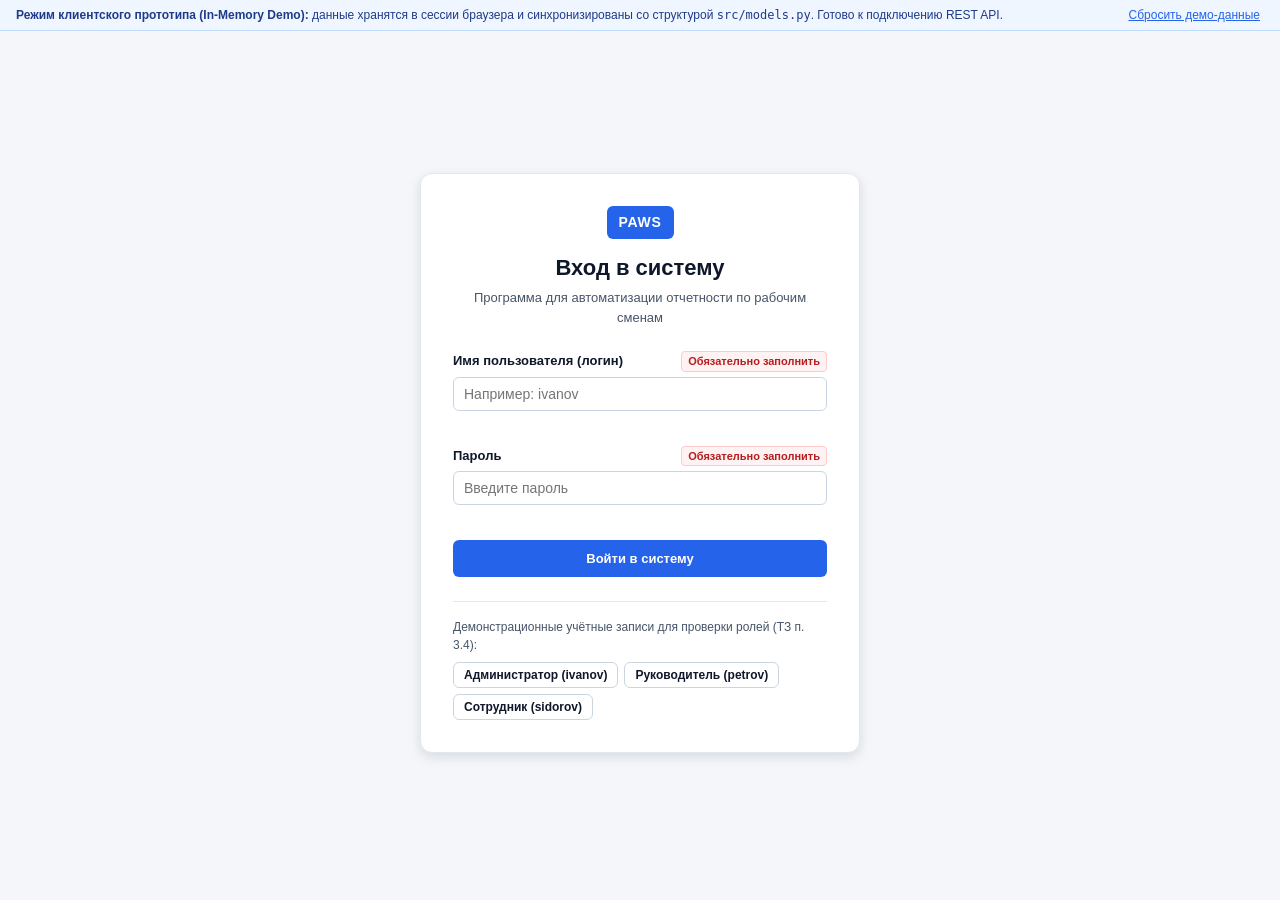
<file: src/web/index.html>
<!DOCTYPE html>
<html lang="ru">
<head>
  <meta charset="UTF-8">
  <meta name="viewport" content="width=device-width, initial-scale=1.0">
  <title>PAWS — Программа для автоматизации отчетности по рабочим сменам</title>
  <link rel="stylesheet" href="styles.css">
</head>
<body>
  <!-- Информационная плашка о режиме работы (достоверность данных) -->
  <div class="demo-banner" role="status">
    <span><strong>Режим клиентского прототипа (In-Memory Demo):</strong> данные хранятся в сессии браузера и синхронизированы со структурой <code>src/models.py</code>. Готово к подключению REST API.</span>
    <button type="button" id="btn-reset-demo" class="btn-link">Сбросить демо-данные</button>
  </div>

  <!-- Контейнер всплывающих уведомлений -->
  <div id="toast-container" class="toast-container" aria-live="polite"></div>

  <!-- ================= ЭКРАН АВТОРИЗАЦИИ (Раздел 4.2.1, 5.3) ================= -->
  <main id="auth-screen" class="auth-wrapper">
    <section class="auth-card" aria-labelledby="auth-title">
      <div class="auth-header">
        <div class="brand-badge">PAWS</div>
        <h1 id="auth-title">Вход в систему</h1>
        <p class="auth-subtitle">Программа для автоматизации отчетности по рабочим сменам</p>
      </div>

      <form id="login-form" novalidate>
        <div class="form-group" id="fg-login-username">
          <label for="login-username">
            Имя пользователя (логин)
            <span class="required-badge">Обязательно заполнить</span>
          </label>
          <input type="text" id="login-username" name="username" required autocomplete="username" placeholder="Например: ivanov">
          <span class="field-error" id="err-login-username"></span>
        </div>

        <div class="form-group" id="fg-login-password">
          <label for="login-password">
            Пароль
            <span class="required-badge">Обязательно заполнить</span>
          </label>
          <input type="password" id="login-password" name="password" required autocomplete="current-password" placeholder="Введите пароль">
          <span class="field-error" id="err-login-password"></span>
        </div>

        <div id="login-general-error" class="alert alert-error" hidden role="alert"></div>

        <button type="submit" class="btn btn-primary btn-block">Войти в систему</button>
      </form>

      <div class="demo-accounts-box">
        <p class="demo-accounts-title">Демонстрационные учётные записи для проверки ролей (ТЗ п. 3.4):</p>
        <div class="demo-accounts-buttons">
          <button type="button" class="btn btn-outline btn-sm" data-demo-user="ivanov" data-demo-pass="admin123">
            Администратор (ivanov)
          </button>
          <button type="button" class="btn btn-outline btn-sm" data-demo-user="petrov" data-demo-pass="manager123">
            Руководитель (petrov)
          </button>
          <button type="button" class="btn btn-outline btn-sm" data-demo-user="sidorov" data-demo-pass="emp123">
            Сотрудник (sidorov)
          </button>
        </div>
      </div>
    </section>
  </main>

  <!-- ================= ОСНОВНОЙ ИНТЕРФЕЙС СИСТЕМЫ ================= -->
  <div id="app-layout" class="app-layout" hidden>
    <!-- Боковая панель навигации (Раздел 4.5, 5.3) -->
    <aside class="sidebar" aria-label="Главное навигационное меню">
      <div class="sidebar-brand">
        <span class="brand-badge">PAWS</span>
        <div class="brand-text">
          <strong>PAWS</strong>
          <span>Учёт рабочих смен</span>
        </div>
      </div>

      <nav class="sidebar-nav">
        <ul class="nav-list">
          <li>
            <button type="button" class="nav-link active" data-section="dashboard">
              <span>Главная страница</span>
            </button>
          </li>
          <li data-role-allowed="admin,manager">
            <button type="button" class="nav-link" data-section="employees">
              <span>Сотрудники</span>
            </button>
          </li>
          <li>
            <button type="button" class="nav-link" data-section="shifts">
              <span>Рабочие смены</span>
            </button>
          </li>
          <li>
            <button type="button" class="nav-link" data-section="search">
              <span>Поиск и просмотр</span>
            </button>
          </li>
          <li data-role-allowed="admin,manager">
            <button type="button" class="nav-link" data-section="reports">
              <span>Отчеты</span>
            </button>
          </li>
          <li data-role-allowed="admin">
            <button type="button" class="nav-link" data-section="admin">
              <span>Администрирование</span>
            </button>
          </li>
        </ul>
      </nav>

      <div class="sidebar-footer">
        <div class="sys-status">
          <span class="status-dot"></span>
          <span>Статус: <code>/health 200 OK</code></span>
        </div>
      </div>
    </aside>

    <!-- Правая рабочая область -->
    <div class="main-container">
      <!-- Верхняя панель -->
      <header class="topbar">
        <div class="topbar-title">
          <h2 id="current-page-title">Главная страница</h2>
        </div>
        <div class="topbar-user">
          <div class="user-info">
            <strong id="topbar-user-name">Иванов И.И.</strong>
            <span id="topbar-user-role" class="role-badge">Администратор</span>
          </div>
          <button type="button" id="btn-logout" class="btn btn-outline btn-sm">Выход</button>
        </div>
      </header>

      <!-- Контент разделов -->
      <main class="content-area">

        <!-- 1. ГЛАВНАЯ СТРАНИЦА (Сводка и быстрые переходы в 1 клик) -->
        <section id="sec-dashboard" class="page-section">
          <div class="quick-actions-bar">
            <span class="quick-actions-label">Быстрые операции (переход в 1 шаг, ТЗ п. 4.5):</span>
            <div class="quick-actions-buttons">
              <button type="button" class="btn btn-primary" id="qa-create-shift">+ Создать рабочую смену</button>
              <button type="button" class="btn btn-outline" id="qa-search-shifts">Поиск смен</button>
              <button type="button" class="btn btn-outline" id="qa-build-report" data-role-allowed="admin,manager">Сформировать отчет</button>
            </div>
          </div>

          <div class="stats-grid">
            <article class="stat-card">
              <span class="stat-label">Активных сотрудников</span>
              <strong class="stat-value" id="stat-active-employees">0</strong>
              <span class="stat-meta" id="stat-total-employees">Всего в базе: 0</span>
            </article>
            <article class="stat-card">
              <span class="stat-label">Зарегистрировано смен</span>
              <strong class="stat-value" id="stat-total-shifts">0</strong>
              <span class="stat-meta">За текущий учетный период</span>
            </article>
            <article class="stat-card">
              <span class="stat-label">Суммарное время (ч)</span>
              <strong class="stat-value" id="stat-total-hours">0.0</strong>
              <span class="stat-meta">Автоматический расчёт</span>
            </article>
            <article class="stat-card">
              <span class="stat-label">Выполненных работ</span>
              <strong class="stat-value" id="stat-total-works">0</strong>
              <span class="stat-meta">Записей в сменах</span>
            </article>
          </div>

          <div class="card">
            <div class="card-header">
              <h3>Последние зарегистрированные рабочие смены</h3>
              <button type="button" class="btn btn-outline btn-sm" data-goto="shifts">Все смены</button>
            </div>
            <div class="table-responsive">
              <table class="data-table">
                <thead>
                  <tr>
                    <th>ID смены</th>
                    <th>Сотрудник</th>
                    <th>Дата</th>
                    <th>Начало — Окончание</th>
                    <th>Продолжительность</th>
                    <th>Выполненные работы</th>
                  </tr>
                </thead>
                <tbody id="dashboard-recent-shifts"></tbody>
              </table>
            </div>
          </div>
        </section>

        <!-- 2. СОТРУДНИКИ (Раздел 4.2.2, 5.2 п.1) -->
        <section id="sec-employees" class="page-section" hidden>
          <div class="section-Layout-2col">
            <!-- Форма добавления / редактирования сотрудника -->
            <div class="card" id="employee-form-card" data-role-allowed="admin">
              <div class="card-header">
                <h3 id="employee-form-title">Добавление сотрудника</h3>
                <button type="button" id="btn-cancel-emp-edit" class="btn btn-outline btn-sm" hidden>Отмена</button>
              </div>
              <form id="employee-form" novalidate>
                <input type="hidden" id="emp-edit-mode" value="create">

                <div class="form-group" id="fg-emp-id">
                  <label for="emp-id">
                    Уникальный идентификатор сотрудника (ID)
                    <span class="required-badge">Обязательно заполнить</span>
                  </label>
                  <input type="text" id="emp-id" name="id" required placeholder="Например: E004">
                  <span class="field-error" id="err-emp-id"></span>
                </div>

                <div class="form-group" id="fg-emp-fullname">
                  <label for="emp-fullname">
                    Фамилия, имя, отчество
                    <span class="required-badge">Обязательно заполнить</span>
                  </label>
                  <input type="text" id="emp-fullname" name="full_name" required placeholder="Смирнов Алексей Викторович">
                  <span class="field-error" id="err-emp-fullname"></span>
                </div>

                <div class="form-group" id="fg-emp-position">
                  <label for="emp-position">
                    Должность
                    <span class="required-badge">Обязательно заполнить</span>
                  </label>
                  <input type="text" id="emp-position" name="position" required placeholder="Инженер-программист">
                  <span class="field-error" id="err-emp-position"></span>
                </div>

                <div class="form-group" id="fg-emp-department">
                  <label for="emp-department">
                    Подразделение или отдел
                    <span class="required-badge">Обязательно заполнить</span>
                  </label>
                  <input type="text" id="emp-department" name="department" required placeholder="Отдел разработки ПО">
                  <span class="field-error" id="err-emp-department"></span>
                </div>

                <div class="form-row">
                  <div class="form-group" id="fg-emp-hiredate">
                    <label for="emp-hiredate">
                      Дата приёма на работу
                      <span class="required-badge">Обязательно заполнить</span>
                    </label>
                    <input type="date" id="emp-hiredate" name="hire_date" required>
                    <span class="field-error" id="err-emp-hiredate"></span>
                  </div>

                  <div class="form-group" id="fg-emp-status">
                    <label for="emp-status">
                      Статус сотрудника
                      <span class="required-badge">Обязательно заполнить</span>
                    </label>
                    <select id="emp-status" name="active" required>
                      <option value="true">Активен</option>
                      <option value="false">Деактивирован</option>
                    </select>
                  </div>
                </div>

                <div class="form-group" id="fg-emp-contact">
                  <label for="emp-contact">Контактные данные (телефон / email)</label>
                  <input type="text" id="emp-contact" name="contact" placeholder="+7 (900) 000-00-00, user@vstu.ru">
                </div>

                <div class="form-actions">
                  <button type="submit" class="btn btn-primary" id="btn-save-emp">Сохранить</button>
                </div>
              </form>
            </div>

            <!-- Список и поиск сотрудников -->
            <div class="card">
              <div class="card-header">
                <h3>Справочник сотрудников</h3>
              </div>

              <div class="filter-bar">
                <div class="form-group">
                  <label for="filter-emp-query">Поиск сотрудника (ФИО, ID, должность, отдел)</label>
                  <input type="search" id="filter-emp-query" placeholder="Введите текст для поиска...">
                </div>
                <div class="form-group">
                  <label for="filter-emp-status">Статус</label>
                  <select id="filter-emp-status">
                    <option value="all">Все сотрудники</option>
                    <option value="active">Только активные</option>
                    <option value="inactive">Деактивированные</option>
                  </select>
                </div>
              </div>

              <div class="table-responsive">
                <table class="data-table">
                  <thead>
                    <tr>
                      <th>ID</th>
                      <th>ФИО</th>
                      <th>Должность / Отдел</th>
                      <th>Дата приёма</th>
                      <th>Контакты</th>
                      <th>Статус</th>
                      <th>Действия</th>
                    </tr>
                  </thead>
                  <tbody id="employees-table-body"></tbody>
                </table>
              </div>
            </div>
          </div>
        </section>

        <!-- 3. РАБОЧИЕ СМЕНЫ И ВЫПОЛНЕННЫЕ РАБОТЫ (Раздел 4.2.3, 5.2 п.2-3) -->
        <section id="sec-shifts" class="page-section" hidden>
          <div class="section-Layout-2col">
            <!-- Форма создания и редактирования рабочей смены -->
            <div class="card">
              <div class="card-header">
                <h3 id="shift-form-title">Регистрация рабочей смены</h3>
                <button type="button" id="btn-cancel-shift-edit" class="btn btn-outline btn-sm" hidden>Отмена</button>
              </div>
              <form id="shift-form" novalidate>
                <input type="hidden" id="shift-edit-id" value="">

                <div class="form-group" id="fg-shift-emp">
                  <label for="shift-emp">
                    Сотрудник
                    <span class="required-badge">Обязательно заполнить</span>
                  </label>
                  <select id="shift-emp" name="employee_id" required></select>
                  <span class="field-error" id="err-shift-emp"></span>
                </div>

                <div class="form-group" id="fg-shift-date">
                  <label for="shift-date">
                    Дата начала рабочей смены
                    <span class="required-badge">Обязательно заполнить</span>
                  </label>
                  <input type="date" id="shift-date" name="shift_date" required>
                  <span class="field-error" id="err-shift-date"></span>
                </div>

                <div class="form-row">
                  <div class="form-group" id="fg-shift-start">
                    <label for="shift-start">
                      Время начала смены
                      <span class="required-badge">Обязательно заполнить</span>
                    </label>
                    <input type="time" id="shift-start" name="time_start" required>
                    <span class="field-error" id="err-shift-start"></span>
                  </div>

                  <div class="form-group" id="fg-shift-end">
                    <label for="shift-end">
                      Время окончания смены
                      <span class="required-badge">Обязательно заполнить</span>
                    </label>
                    <input type="time" id="shift-end" name="time_end" required>
                    <span class="field-error" id="err-shift-end"></span>
                  </div>
                </div>

                <div class="form-group">
                  <label for="shift-allow-night" class="checkbox-label">
                    <input type="checkbox" id="shift-allow-night" checked>
                    <span>Разрешить переход через полночь (ночная смена, +1 сутки, ТЗ п. 7.1)</span>
                  </label>
                </div>

                <div class="calculated-box" id="shift-calc-box">
                  <span>Автоматический расчёт продолжительности:</span>
                  <strong id="shift-calculated-hours">0.00 ч.</strong>
                </div>

                <div class="form-group" id="fg-shift-works">
                  <label for="shift-works">
                    Сведения о выполненных работах (каждая работа с новой строки)
                    <span class="required-badge">Обязательно заполнить</span>
                  </label>
                  <textarea id="shift-works" name="works" rows="4" required placeholder="Например:&#10;Проверка оборудования&#10;Обслуживание серверной стойки"></textarea>
                  <span class="field-error" id="err-shift-works"></span>
                </div>

                <div class="form-actions">
                  <button type="submit" class="btn btn-primary" id="btn-save-shift">Сохранить</button>
                </div>
              </form>
            </div>

            <!-- Таблица истории рабочих смен -->
            <div class="card">
              <div class="card-header">
                <h3>Журнал учёта рабочих смен и выполненных работ</h3>
              </div>
              <div class="table-responsive">
                <table class="data-table">
                  <thead>
                    <tr>
                      <th>ID смены</th>
                      <th>Сотрудник</th>
                      <th>Дата</th>
                      <th>Начало — Окончание</th>
                      <th>Часы</th>
                      <th>Выполненные работы (ID работы: описание)</th>
                      <th>Изменено</th>
                      <th>Действия</th>
                    </tr>
                  </thead>
                  <tbody id="shifts-table-body"></tbody>
                </table>
              </div>
            </div>
          </div>
        </section>

        <!-- 4. ПОИСК И ПРОСМОТР ИНФОРМАЦИИ (Раздел 4.2.4, 5.3) -->
        <section id="sec-search" class="page-section" hidden>
          <div class="card">
            <div class="card-header">
              <h3>Поиск рабочих смен и выполненных работ по параметрам</h3>
            </div>
            <form id="search-form" class="filter-bar-grid">
              <div class="form-group">
                <label for="search-emp">Сотрудник</label>
                <select id="search-emp">
                  <option value="all">Все сотрудники</option>
                </select>
              </div>
              <div class="form-group">
                <label for="search-date-from">Дата начала периода</label>
                <input type="date" id="search-date-from">
              </div>
              <div class="form-group">
                <label for="search-date-to">Дата окончания периода</label>
                <input type="date" id="search-date-to">
              </div>
              <div class="form-group">
                <label for="search-work-text">Поиск по описанию выполненной работы</label>
                <input type="search" id="search-work-text" placeholder="Ключевое слово...">
              </div>
              <div class="form-group filter-actions">
                <button type="submit" class="btn btn-primary">Найти записи</button>
                <button type="button" id="btn-search-reset" class="btn btn-outline">Сбросить</button>
              </div>
            </form>

            <div class="table-responsive">
              <table class="data-table">
                <thead>
                  <tr>
                    <th>ID смены</th>
                    <th>Сотрудник (Отдел)</th>
                    <th>Дата смены</th>
                    <th>Интервал</th>
                    <th>Продолжительность</th>
                    <th>Выполненные работы</th>
                  </tr>
                </thead>
                <tbody id="search-results-body"></tbody>
              </table>
            </div>
          </div>
        </section>

        <!-- 5. ОТЧЕТЫ И ЭКСПОРТ (Раздел 4.2.5, 4.2.6, 5.4) -->
        <section id="sec-reports" class="page-section" hidden>
          <div class="card">
            <div class="card-header">
              <h3>Формирование и экспорт отчётности</h3>
            </div>

            <form id="report-form" novalidate>
              <div class="filter-bar-grid">
                <div class="form-group" id="fg-rep-type">
                  <label for="rep-type">
                    Тип отчёта
                    <span class="required-badge">Обязательно заполнить</span>
                  </label>
                  <select id="rep-type" name="report_type" required>
                    <option value="period">Сводный отчёт за период</option>
                    <option value="daily">Ежедневный отчёт за выбранную дату</option>
                  </select>
                  <span class="field-error"></span>
                </div>

                <!-- Поле для ежедневного отчета -->
                <div class="form-group" id="fg-rep-single-date" hidden>
                  <label for="rep-single-date">
                    Календарная дата отчёта
                    <span class="required-badge">Обязательно заполнить</span>
                  </label>
                  <input type="date" id="rep-single-date">
                  <span class="field-error" id="err-rep-single-date"></span>
                </div>

                <!-- Поля для сводного отчета за период -->
                <div class="form-group" id="fg-rep-start">
                  <label for="rep-start">
                    Начало отчётного периода
                    <span class="required-badge">Обязательно заполнить</span>
                  </label>
                  <input type="date" id="rep-start" required>
                  <span class="field-error" id="err-rep-start"></span>
                </div>

                <div class="form-group" id="fg-rep-end">
                  <label for="rep-end">
                    Окончание отчётного периода
                    <span class="required-badge">Обязательно заполнить</span>
                  </label>
                  <input type="date" id="rep-end" required>
                  <span class="field-error" id="err-rep-end"></span>
                </div>

                <div class="form-group">
                  <label for="rep-dept">Фильтр по группе (подразделению)</label>
                  <select id="rep-dept">
                    <option value="all">Все подразделения</option>
                  </select>
                  <span class="field-error"></span>
                </div>

                <div class="form-group">
                  <label for="rep-emp">Фильтр по сотруднику</label>
                  <select id="rep-emp">
                    <option value="all">Все сотрудники</option>
                  </select>
                  <span class="field-error"></span>
                </div>
              </div> <!-- Именно этот закрывающий div ранее потерялся -->

              <div class="report-controls-bar">
                <button type="submit" class="btn btn-primary">Сформировать отчет</button>

                <div class="export-group">
                  <label for="rep-export-format">Формат выгрузки (ТЗ п. 4.2.6):</label>
                  <select id="rep-export-format">
                    <option value="pdf">PDF (для просмотра и печати)</option>
                    <option value="xlsx">XLSX / Табличный совместимый (Excel)</option>
                    <option value="csv">CSV (реализация src/export.py)</option>
                    <option value="txt">TXT (реализация src/export.py)</option>
                  </select>
                  <button type="button" id="btn-export-report" class="btn btn-outline" disabled>Экспортировать</button>
                </div>
              </div>
            </form>
          </div>

          <!-- Область предпросмотра сформированного отчета -->
          <div class="card" id="report-preview-card" hidden>
            <div class="card-header">
              <h3 id="report-doc-title">Сформированный отчёт</h3>
              <span class="badge-info" id="report-doc-timestamp"></span>
            </div>

            <div class="report-meta-box">
              <div><strong>Тип отчёта:</strong> <span id="rep-meta-type"></span></div>
              <div><strong>Отчётный период:</strong> <span id="rep-meta-period"></span></div>
              <div><strong>Выборка сотрудников:</strong> <span id="rep-meta-filter"></span></div>
              <div><strong>Сформировал пользователь:</strong> <span id="rep-meta-author"></span></div>
            </div>

            <div class="table-responsive">
              <table class="data-table">
                <thead>
                  <tr>
                    <th>Сотрудник</th>
                    <th>Должность / Отдел</th>
                    <th>Дата смены</th>
                    <th>Начало смены</th>
                    <th>Окончание смены</th>
                    <th>Продолжительность (ч)</th>
                    <th>Выполненные работы</th>
                  </tr>
                </thead>
                <tbody id="report-preview-body"></tbody>
                <tfoot id="report-preview-foot"></tfoot>
              </table>
            </div>
          </div>

          <!-- Журнал сформированных отчетов (ТЗ п. 5.2 п.4) -->
          <div class="card">
            <div class="card-header">
              <h3>Реестр сформированных отчётов в базе данных (ТЗ п. 5.2 п.4)</h3>
            </div>
            <div class="table-responsive">
              <table class="data-table">
                <thead>
                  <tr>
                    <th>ID отчёта</th>
                    <th>Тип отчёта</th>
                    <th>Период / Дата</th>
                    <th>Фильтр сотрудников</th>
                    <th>Дата формирования</th>
                    <th>Пользователь</th>
                    <th>Экспорт</th>
                  </tr>
                </thead>
                <tbody id="report-history-body"></tbody>
              </table>
            </div>
          </div>
        </section>

        <!-- 6. АДМИНИСТРИРОВАНИЕ: ПОЛЬЗОВАТЕЛИ, НАСТРОЙКИ, РЕЗЕРВНОЕ КОПИРОВАНИЕ (ТЗ п. 4.3, 5.2 п.5, 6.2) -->
        <section id="sec-admin" class="page-section" hidden>
          <div class="section-Layout-2col">
            <!-- Управление учетными записями пользователей -->
            <div class="card">
              <div class="card-header">
                <h3>Управление пользователями и ролями</h3>
              </div>
              <form id="user-form" novalidate>
                <div class="form-group" id="fg-usr-username">
                  <label for="usr-username">
                    Логин пользователя
                    <span class="required-badge">Обязательно заполнить</span>
                  </label>
                  <input type="text" id="usr-username" required placeholder="Например: smirnov">
                  <span class="field-error" id="err-usr-username"></span>
                </div>

                <div class="form-group" id="fg-usr-password">
                  <label for="usr-password">
                    Пароль (сохраняется как криптохеш PBKDF2)
                    <span class="required-badge">Обязательно заполнить</span>
                  </label>
                  <input type="password" id="usr-password" required placeholder="Минимум 6 символов">
                  <span class="field-error" id="err-usr-password"></span>
                </div>

                <div class="form-row">
                  <div class="form-group" id="fg-usr-emp">
                    <label for="usr-emp">
                      Привязка к сотруднику
                      <span class="required-badge">Обязательно заполнить</span>
                    </label>
                    <select id="usr-emp" required></select>
                    <span class="field-error" id="err-usr-emp"></span>
                  </div>

                  <div class="form-group" id="fg-usr-role">
                    <label for="usr-role">
                      Роль в системе
                      <span class="required-badge">Обязательно заполнить</span>
                    </label>
                    <select id="usr-role" required>
                      <option value="employee">Сотрудник (employee)</option>
                      <option value="manager">Руководитель (manager)</option>
                      <option value="admin">Администратор (admin)</option>
                    </select>
                  </div>
                </div>

                <button type="submit" class="btn btn-primary">Сохранить</button>
              </form>

              <div class="table-responsive mt-16">
                <table class="data-table">
                  <thead>
                    <tr>
                      <th>Логин</th>
                      <th>Сотрудник (ID)</th>
                      <th>Роль</th>
                      <th>Хранение пароля (ТЗ п. 4.4)</th>
                    </tr>
                  </thead>
                  <tbody id="users-table-body"></tbody>
                </table>
              </div>
            </div>

            <!-- Системные параметры и резервное копирование (ТЗ п. 4.3, 5.2 п.5) -->
            <div class="card">
              <div class="card-header">
                <h3>Параметры системы и резервное копирование</h3>
              </div>
              <form id="settings-form">
                <div class="form-group">
                  <label for="set-org-name">
                    Наименование организации / заказчика
                    <span class="required-badge">Обязательно заполнить</span>
                  </label>
                  <input type="text" id="set-org-name" value="ВолгГТУ, кафедра «ПОАС»" required>
                </div>
                <div class="form-group">
                  <label for="set-default-format">Формат экспорта отчётов по умолчанию</label>
                  <select id="set-default-format">
                    <option value="pdf">PDF</option>
                    <option value="xlsx">XLSX</option>
                    <option value="csv">CSV</option>
                  </select>
                </div>
                <div class="form-group">
                  <label for="set-max-shift-hours">Максимальная допустимая длительность смены (часов)</label>
                  <input type="number" id="set-max-shift-hours" value="24" min="1" max="24" required>
                </div>
                <p class="settings-meta" id="settings-updated-meta">Последнее обновление настроек: не изменялись</p>
                <button type="submit" class="btn btn-primary">Сохранить</button>
              </form>

              <hr class="divider">

              <div class="backup-section">
                <h4>Резервное копирование базы данных (ТЗ п. 4.3, 6.2)</h4>
                <p class="text-muted">Выгрузка полной структуры данных (сотрудники, смены, выполненные работы, отчёты, настройки) в JSON-снимок и восстановление из файла.</p>
                <div class="backup-actions">
                  <button type="button" id="btn-backup-export" class="btn btn-outline">Создать резервную копию (JSON)</button>
                  <label for="backup-file-input" class="btn btn-outline file-label">Восстановить из копии</label>
                  <input type="file" id="backup-file-input" accept=".json" hidden>
                </div>
              </div>
            </div>
          </div>
        </section>

      </main>
    </div>
  </div>

  <!-- ================= МОДАЛЬНОЕ ОКНО ПОДТВЕРЖДЕНИЯ (ТЗ п. 4.5) ================= -->
  <div id="confirm-modal" class="modal-backdrop" hidden role="dialog" aria-modal="true" aria-labelledby="modal-title">
    <div class="modal-card">
      <h3 id="modal-title">Подтверждение операции</h3>
      <p id="modal-message">Вы действительно хотите удалить выбранную запись?</p>
      <div class="modal-actions">
        <button type="button" id="btn-modal-cancel" class="btn btn-outline">Отмена</button>
        <button type="button" id="btn-modal-confirm" class="btn btn-danger">Удалить</button>
      </div>
    </div>
  </div>

  <script src="app.js"></script>
</body>
</html>
</file>
<file: src/web/styles.css>
:root {
  --bg-body: #f4f6f9;
  --bg-surface: #ffffff;
  --bg-sidebar: #1e293b;
  --bg-sidebar-hover: #334155;
  --text-main: #0f172a;
  --text-muted: #475569;
  --text-on-dark: #f8fafc;
  --primary: #2563eb;
  --primary-hover: #1d4ed8;
  --danger: #dc2626;
  --danger-hover: #b91c1c;
  --success: #16a34a;
  --warning: #d97706;
  --border-color: #cbd5e1;
  --border-light: #e2e8f0;
  --focus-ring: rgba(37, 99, 235, 0.28);
  --radius-sm: 6px;
  --radius-md: 8px;
  --radius-lg: 12px;
  --shadow-sm: 0 1px 3px rgba(15, 23, 42, 0.08);
  --shadow-md: 0 4px 12px rgba(15, 23, 42, 0.12);
  --font-sans: -apple-system, BlinkMacSystemFont, "Segoe UI", Roboto, Oxygen, Ubuntu, Cantarell, sans-serif;
  --font-mono: ui-monospace, SFMono-Regular, Menlo, Monaco, Consolas, monospace;
}

*, *::before, *::after {
  box-sizing: border-box;
}

body {
  margin: 0;
  font-family: var(--font-sans);
  font-size: 14px;
  line-height: 1.5;
  color: var(--text-main);
  background-color: var(--bg-body);
  overflow-x: hidden;
}

/* Информационная плашка */
.demo-banner {
  background-color: #eff6ff;
  border-bottom: 1px solid #bfdbfe;
  color: #1e3a8a;
  padding: 6px 16px;
  font-size: 12px;
  display: flex;
  justify-content: space-between;
  align-items: center;
  gap: 12px;
  flex-wrap: wrap;
}

.btn-link {
  background: none;
  border: none;
  color: var(--primary);
  text-decoration: underline;
  cursor: pointer;
  font-size: 12px;
  padding: 2px 4px;
}

/* Авторизация */
.auth-wrapper {
  min-height: calc(100vh - 36px);
  display: flex;
  align-items: center;
  justify-content: center;
  padding: 24px;
}

.auth-card {
  background: var(--bg-surface);
  border: 1px solid var(--border-light);
  border-radius: var(--radius-lg);
  box-shadow: var(--shadow-md);
  width: 100%;
  max-width: 440px;
  padding: 32px;
}

.auth-header {
  text-align: center;
  margin-bottom: 24px;
}

.brand-badge {
  display: inline-block;
  background: var(--primary);
  color: #fff;
  font-weight: 700;
  letter-spacing: 0.05em;
  padding: 6px 12px;
  border-radius: var(--radius-sm);
  font-size: 14px;
  margin-bottom: 8px;
}

.auth-header h1 {
  margin: 4px 0;
  font-size: 22px;
}

.auth-subtitle {
  margin: 0;
  color: var(--text-muted);
  font-size: 13px;
}

.demo-accounts-box {
  margin-top: 24px;
  padding-top: 16px;
  border-top: 1px solid var(--border-light);
}

.demo-accounts-title {
  margin: 0 0 8px;
  font-size: 12px;
  color: var(--text-muted);
}

.demo-accounts-buttons {
  display: flex;
  flex-wrap: wrap;
  gap: 6px;
}

/* Основной макет */
.app-layout {
  display: grid;
  grid-template-columns: 250px 1fr;
  min-height: calc(100vh - 33px);
}

.app-layout[hidden] {
  display: none !important;
}

/* Боковая панель */
.sidebar {
  background-color: var(--bg-sidebar);
  color: var(--text-on-dark);
  display: flex;
  flex-direction: column;
  justify-content: space-between;
  padding: 20px 12px;
}

.sidebar-brand {
  display: flex;
  align-items: center;
  gap: 10px;
  padding: 0 8px 20px;
  border-bottom: 1px solid rgba(255, 255, 255, 0.1);
}

.sidebar-brand .brand-badge {
  margin-bottom: 0;
}

.brand-text {
  display: flex;
  flex-direction: column;
  font-size: 12px;
}

.brand-text strong {
  font-size: 15px;
}

.brand-text span {
  color: #94a3b8;
}

.nav-list {
  list-style: none;
  margin: 16px 0 0;
  padding: 0;
  display: flex;
  flex-direction: column;
  gap: 4px;
}

.nav-link {
  width: 100%;
  text-align: left;
  background: transparent;
  border: none;
  color: #cbd5e1;
  padding: 10px 12px;
  border-radius: var(--radius-sm);
  font-size: 14px;
  font-weight: 500;
  cursor: pointer;
  transition: background-color 0.15s, color 0.15s;
}

.nav-link:hover {
  background-color: var(--bg-sidebar-hover);
  color: #ffffff;
}

.nav-link.active {
  background-color: var(--primary);
  color: #ffffff;
}

.nav-link:focus-visible {
  outline: 2px solid #60a5fa;
  outline-offset: 2px;
}

.sidebar-footer {
  padding: 12px 8px 0;
  border-top: 1px solid rgba(255, 255, 255, 0.1);
  font-size: 12px;
  color: #94a3b8;
}

.sys-status {
  display: flex;
  align-items: center;
  gap: 8px;
}

.status-dot {
  width: 8px;
  height: 8px;
  border-radius: 50%;
  background-color: #22c55e;
}

/* Верхняя панель и контент */
.main-container {
  display: flex;
  flex-direction: column;
  min-width: 0;
}

.topbar {
  background: var(--bg-surface);
  border-bottom: 1px solid var(--border-light);
  padding: 14px 24px;
  display: flex;
  justify-content: space-between;
  align-items: center;
  gap: 16px;
}

.topbar-title h2 {
  margin: 0;
  font-size: 18px;
}

.topbar-user {
  display: flex;
  align-items: center;
  gap: 14px;
}

.user-info {
  display: flex;
  align-items: center;
  gap: 8px;
}

.role-badge {
  background: #e0e7ff;
  color: #1e40af;
  padding: 2px 8px;
  border-radius: 999px;
  font-size: 12px;
  font-weight: 600;
}

.content-area {
  padding: 24px;
  flex: 1;
}

.page-section {
  display: flex;
  flex-direction: column;
  gap: 20px;
}

.page-section[hidden] {
  display: none !important;
}

/* Сетки и карточки */
.quick-actions-bar {
  background: var(--bg-surface);
  border: 1px solid var(--border-light);
  border-radius: var(--radius-md);
  padding: 14px 18px;
  display: flex;
  justify-content: space-between;
  align-items: center;
  flex-wrap: wrap;
  gap: 12px;
  box-shadow: var(--shadow-sm);
}

.quick-actions-label {
  font-weight: 600;
  color: var(--text-muted);
}

.quick-actions-buttons {
  display: flex;
  flex-wrap: wrap;
  gap: 8px;
}

.stats-grid {
  display: grid;
  grid-template-columns: repeat(auto-fit, minmax(200px, 1fr));
  gap: 16px;
}

.stat-card {
  background: var(--bg-surface);
  border: 1px solid var(--border-light);
  border-radius: var(--radius-md);
  padding: 18px;
  box-shadow: var(--shadow-sm);
  display: flex;
  flex-direction: column;
  gap: 4px;
}

.stat-label {
  color: var(--text-muted);
  font-size: 13px;
}

.stat-value {
  font-size: 26px;
  font-weight: 700;
  color: var(--text-main);
}

.stat-meta {
  font-size: 12px;
  color: var(--text-muted);
}

.section-Layout-2col {
  display: grid;
  grid-template-columns: 380px 1fr;
  gap: 20px;
  align-items: start;
}

.card {
  background: var(--bg-surface);
  border: 1px solid var(--border-light);
  border-radius: var(--radius-md);
  padding: 20px;
  box-shadow: var(--shadow-sm);
}

.card-header {
  display: flex;
  justify-content: space-between;
  align-items: center;
  margin-bottom: 16px;
  padding-bottom: 12px;
  border-bottom: 1px solid var(--border-light);
  gap: 12px;
}

.card-header h3 {
  margin: 0;
  font-size: 16px;
}

/* Формы и поля ввода (ТЗ п. 4.5) */
.form-group {
  display: flex;
  flex-direction: column;
  gap: 5px;
  margin-bottom: 14px;
}

.form-row {
  display: grid;
  grid-template-columns: 1fr 1fr;
  gap: 12px;
}

label {
  font-weight: 600;
  font-size: 13px;
  color: var(--text-main);
  display: flex;
  justify-content: space-between;
  align-items: baseline;
  gap: 8px;
  flex-wrap: wrap;
}

.required-badge {
  font-size: 11px;
  font-weight: 700;
  color: #b91c1c;
  background-color: #fef2f2;
  border: 1px solid #fecaca;
  padding: 1px 6px;
  border-radius: 4px;
}

input[type="text"],
input[type="password"],
input[type="search"],
input[type="date"],
input[type="time"],
input[type="number"],
select,
textarea {
  width: 100%;
  padding: 8px 10px;
  font-size: 14px;
  font-family: inherit;
  color: var(--text-main);
  background-color: #fff;
  border: 1px solid var(--border-color);
  border-radius: var(--radius-sm);
  transition: border-color 0.15s, box-shadow 0.15s;
}

input:focus,
select:focus,
textarea:focus {
  outline: none;
  border-color: var(--primary);
  box-shadow: 0 0 0 3px var(--focus-ring);
}

input:disabled,
select:disabled,
textarea:disabled {
  background-color: #f1f5f9;
  color: #64748b;
  cursor: not-allowed;
}

.form-group.has-error input,
.form-group.has-error select,
.form-group.has-error textarea {
  border-color: var(--danger);
  background-color: #fffafa;
}

.field-error {
  color: var(--danger);
  font-size: 12px;
  min-height: 16px;
}

.checkbox-label {
  justify-content: flex-start;
  font-weight: 500;
  cursor: pointer;
}

.calculated-box {
  background: #f8fafc;
  border: 1px solid var(--border-light);
  border-radius: var(--radius-sm);
  padding: 10px 12px;
  margin-bottom: 14px;
  display: flex;
  justify-content: space-between;
  align-items: center;
  font-size: 13px;
}

/* Кнопки */
.btn {
  display: inline-flex;
  align-items: center;
  justify-content: center;
  gap: 6px;
  font-family: inherit;
  font-size: 13px;
  font-weight: 600;
  padding: 8px 14px;
  border-radius: var(--radius-sm);
  border: 1px solid transparent;
  cursor: pointer;
  transition: background-color 0.15s, border-color 0.15s, opacity 0.15s;
}

.btn:focus-visible {
  outline: 2px solid var(--primary);
  outline-offset: 2px;
}

.btn:disabled {
  opacity: 0.55;
  cursor: not-allowed;
}

.btn-primary {
  background-color: var(--primary);
  color: #ffffff;
}

.btn-primary:hover:not(:disabled) {
  background-color: var(--primary-hover);
}

.btn-outline {
  background-color: #ffffff;
  border-color: var(--border-color);
  color: var(--text-main);
}

.btn-outline:hover:not(:disabled) {
  background-color: #f8fafc;
  border-color: #94a3b8;
}

.btn-danger {
  background-color: var(--danger);
  color: #ffffff;
}

.btn-danger:hover:not(:disabled) {
  background-color: var(--danger-hover);
}

.btn-sm {
  padding: 5px 10px;
  font-size: 12px;
}

.btn-block {
  width: 100%;
  padding: 10px;
}

/* Фильтры и панели */
.filter-bar {
  display: grid;
  grid-template-columns: 1fr 220px;
  gap: 12px;
  margin-bottom: 12px;
}

.filter-bar-grid {
  display: grid;
  grid-template-columns: repeat(auto-fit, minmax(210px, 1fr));
  gap: 12px;
  align-items: end;
  margin-bottom: 16px;
}

.filter-actions {
  display: flex;
  flex-direction: row;
  gap: 8px;
}

/* Таблицы */
.table-responsive {
  width: 100%;
  overflow-x: auto;
}

.data-table {
  width: 100%;
  border-collapse: collapse;
  font-size: 13px;
}

.data-table th,
.data-table td {
  padding: 10px 12px;
  text-align: left;
  border-bottom: 1px solid var(--border-light);
  vertical-align: top;
}

.data-table th {
  background-color: #f8fafc;
  color: var(--text-muted);
  font-weight: 600;
  white-space: nowrap;
}

.data-table tbody tr:hover {
  background-color: #f8fafc;
}

.data-table tfoot td {
  background-color: #f1f5f9;
  font-weight: 700;
}

.table-actions {
  display: flex;
  gap: 6px;
  flex-wrap: wrap;
}

/* Статусы и метки */
.status-pill {
  display: inline-block;
  padding: 2px 8px;
  border-radius: 999px;
  font-size: 11px;
  font-weight: 600;
}

.status-active {
  background-color: #dcfce7;
  color: #166534;
}

.status-inactive {
  background-color: #fee2e2;
  color: #991b1b;
}

.works-list {
  margin: 0;
  padding-left: 16px;
  font-size: 12px;
}

/* Отчеты */
.report-controls-bar {
  display: flex;
  justify-content: space-between;
  align-items: center;
  flex-wrap: wrap;
  gap: 16px;
  padding-top: 12px;
  border-top: 1px solid var(--border-light);
}

.export-group {
  display: flex;
  align-items: center;
  gap: 10px;
  flex-wrap: wrap;
}

.export-group select {
  width: auto;
}

.report-meta-box {
  background: #f8fafc;
  border: 1px solid var(--border-light);
  border-radius: var(--radius-sm);
  padding: 12px 16px;
  margin-bottom: 16px;
  display: grid;
  grid-template-columns: repeat(auto-fit, minmax(220px, 1fr));
  gap: 8px;
}

/* Уведомления и модальные окна */
.alert {
  padding: 10px 12px;
  border-radius: var(--radius-sm);
  margin-bottom: 14px;
  font-size: 13px;
}

.alert-error {
  background-color: #fef2f2;
  border: 1px solid #fecaca;
  color: #991b1b;
}

.toast-container {
  position: fixed;
  bottom: 20px;
  right: 20px;
  z-index: 1000;
  display: flex;
  flex-direction: column;
  gap: 8px;
  max-width: 380px;
}

.toast {
  background: var(--bg-surface);
  border-left: 4px solid var(--primary);
  padding: 12px 16px;
  border-radius: var(--radius-sm);
  box-shadow: var(--shadow-md);
  font-size: 13px;
}

.toast.toast-success {
  border-left-color: var(--success);
}

.toast.toast-error {
  border-left-color: var(--danger);
}

.modal-backdrop {
  position: fixed;
  inset: 0;
  background: rgba(15, 23, 42, 0.5);
  display: flex;
  align-items: center;
  justify-content: center;
  padding: 16px;
  z-index: 999;
}

.modal-backdrop[hidden] {
  display: none !important;
}

.modal-card {
  background: var(--bg-surface);
  border-radius: var(--radius-md);
  max-width: 420px;
  width: 100%;
  padding: 24px;
  box-shadow: var(--shadow-md);
}

.modal-card h3 {
  margin-top: 0;
}

.modal-actions {
  display: flex;
  justify-content: flex-end;
  gap: 10px;
  margin-top: 20px;
}

.mt-16 {
  margin-top: 16px;
}

.divider {
  border: none;
  border-top: 1px solid var(--border-light);
  margin: 20px 0;
}

.backup-actions {
  display: flex;
  gap: 10px;
  flex-wrap: wrap;
}

.file-label {
  margin: 0;
}

/* Адаптивность (ТЗ п. 7) */
@media (max-width: 1024px) {
  .section-Layout-2col {
    grid-template-columns: 1fr;
  }
}

@media (max-width: 768px) {
  .app-layout {
    grid-template-columns: 1fr;
  }

  .sidebar {
    padding: 12px;
  }

  .nav-list {
    flex-direction: row;
    overflow-x: auto;
    padding-bottom: 4px;
  }

  .nav-link {
    white-space: nowrap;
  }

  .filter-bar,
  .form-row {
    grid-template-columns: 1fr;
  }

  .topbar {
    flex-direction: column;
    align-items: flex-start;
  }
}

/* Стили печати для экспорта отчета в PDF */
@media print {
  .demo-banner,
  .sidebar,
  .topbar,
  #sec-reports > .card:first-child,
  #sec-reports > .card:last-child {
    display: none !important;
  }

  .app-layout {
    display: block;
  }

  #report-preview-card {
    box-shadow: none;
    border: none;
  }
}
</file>
